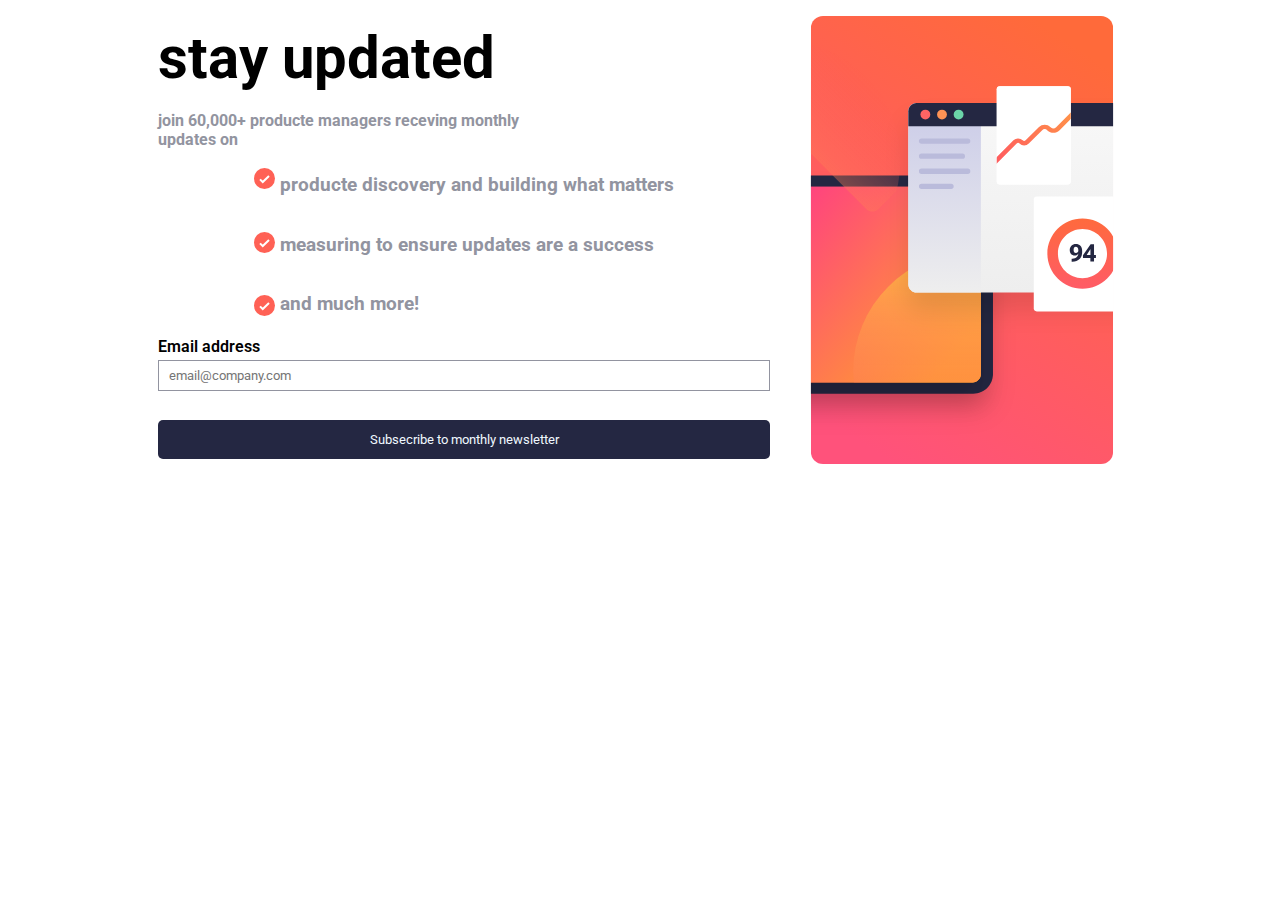
<file: index.html>
<!DOCTYPE html>
<html lang="en">
<head>
    <meta charset="UTF-8">
    <meta name="viewport" content="width=device-width, initial-scale=1.0">
    <link rel="stylesheet" href="style.css">
    <link rel="shortcut icon" href="favicon-32x32.png" type="image/x-icon">
    <script src="script.js" defer></script>
    <title>E-mail submation !!</title>
</head>
<body>
    <div class="position">
        <div class="left">
            <div class="welcome">
                <h1>
                    stay updated
                </h1>
            </div>
            <div class="text">
                <h4>
                    join 60,000+ producte managers receving monthly
                    <br>
                    updates on
                </h4>
            </div>
            <div class="check">
                <div class="aline">
                    <div class="left-1">
                        <h3><svg xmlns="http://www.w3.org/2000/svg" width="21" height="21" viewBox="0 0 21 21"><g fill="none"><circle cx="10.5" cy="10.5" r="10.5" fill="#FF6155"/><path stroke="#FFF" stroke-width="2" d="M6 11.381 8.735 14 15 8"/></g></svg></h3>
                        <br>
                        <h3><svg xmlns="http://www.w3.org/2000/svg" width="21" height="21" viewBox="0 0 21 21"><g fill="none"><circle cx="10.5" cy="10.5" r="10.5" fill="#FF6155"/><path stroke="#FFF" stroke-width="2" d="M6 11.381 8.735 14 15 8"/></g></svg></h3>
                        <br>
                        <h3><svg xmlns="http://www.w3.org/2000/svg" width="21" height="21" viewBox="0 0 21 21"><g fill="none"><circle cx="10.5" cy="10.5" r="10.5" fill="#FF6155"/><path stroke="#FFF" stroke-width="2" d="M6 11.381 8.735 14 15 8"/></g></svg></h3>
                    </div>
                    <div class="right-1">
                        <h3>producte discovery and building what matters </h3>
                        <br>
                        <h3>measuring to ensure updates are a success</h3>
                        <br>
                        <h3>and much more!</h3>
                    </div>
                </div>
            </div>
            <form action="/" method="get" id="love">
                <div class="email">
                    <label for="email">Email address</label>
                    <br>
                    <div id="error" class="masseges"></div>
                    <input type="text" name="email" placeholder="email@company.com" id="email" class="love" >
                </div>
                <div class="monthly" >
                    <!-- <div class="submation" onclick="sub()">
                        <h3 >Subsecribe to monthly newsletter</h3>
                    </div> -->
                    <!-- <input type="submit" value="Subsecribe to monthly newsletter" class="submation"> -->
                    <button type="submit" class="submation">Subsecribe to monthly newsletter</button>
                </div>
            </form>
           
        </div>
        <div class="right">
            <svg xmlns="http://www.w3.org/2000/svg" xmlns:xlink="http://www.w3.org/1999/xlink" width="400" height="593" viewBox="0 0 400 593"><defs><linearGradient id="b" x1="72.75%" x2="27.25%" y1="0%" y2="100%"><stop offset="0%" stop-color="#FF6A3A"/><stop offset="100%" stop-color="#FF527B"/></linearGradient><linearGradient id="h" x1="22.319%" x2="99.127%" y1="28.497%" y2="70.858%"><stop offset="0%" stop-color="#FF3E83"/><stop offset="100%" stop-color="#FF9F2E"/></linearGradient><linearGradient id="k" x1="50%" x2="50%" y1="0%" y2="100%"><stop offset="0%" stop-color="#FFB443"/><stop offset="100%" stop-color="#FF5B64" stop-opacity="0"/></linearGradient><linearGradient id="o" x1="50%" x2="50%" y1="0%" y2="100%"><stop offset="0%" stop-color="#F8F8F8"/><stop offset="100%" stop-color="#EEE"/></linearGradient><linearGradient id="p" x1="50%" x2="50%" y1="0%" y2="100%"><stop offset="0%" stop-color="#CACBE8"/><stop offset="100%" stop-color="#EEE"/><stop offset="100%" stop-color="#CACBE8"/></linearGradient><linearGradient id="r" x1="97.791%" x2="7.729%" y1="26.944%" y2="71.879%"><stop offset="0%" stop-color="#FF9049"/><stop offset="100%" stop-color="#FF5E5E"/></linearGradient><linearGradient id="t" x1="50%" x2="50%" y1="0%" y2="100%"><stop offset="0%" stop-color="#FF6A3D"/><stop offset="100%" stop-color="#FF5B66"/></linearGradient><path id="e" d="M0 26C0 11.64 11.64 0 26 0h381c14.36 0 26 11.64 26 26v237c0 14.36-11.64 26-26 26H26c-14.36 0-26-11.64-26-26V26Z"/><path id="g" d="M0 11C0 4.925 4.925 0 11 0h379c6.075 0 11 4.925 11 11v237c0 6.075-4.925 11-11 11H11c-6.075 0-11-4.925-11-11V11Z"/><path id="i" d="M0 11C0 4.925 4.925 0 11 0h379c6.075 0 11 4.925 11 11v237c0 6.075-4.925 11-11 11H11c-6.075 0-11-4.925-11-11V11Z"/><path id="n" d="M0 11C0 4.925 4.925 0 11 0h411c6.075 0 11 4.925 11 11v229c0 6.075-4.925 11-11 11H11c-6.075 0-11-4.925-11-11V11Z"/><path id="q" d="M0 4a4 4 0 0 1 4-4h90a4 4 0 0 1 4 4v122a4 4 0 0 1-4 4H4a4 4 0 0 1-4-4V4Z"/><filter id="d" width="127.7%" height="141.5%" x="-13.9%" y="-12.5%" filterUnits="objectBoundingBox"><feOffset dy="24" in="SourceAlpha" result="shadowOffsetOuter1"/><feGaussianBlur in="shadowOffsetOuter1" result="shadowBlurOuter1" stdDeviation="16"/><feColorMatrix in="shadowBlurOuter1" values="0 0 0 0 0 0 0 0 0 0 0 0 0 0 0 0 0 0 0.100000001 0"/></filter><filter id="f" width="129.9%" height="146.3%" x="-15%" y="-13.9%" filterUnits="objectBoundingBox"><feOffset dy="24" in="SourceAlpha" result="shadowOffsetOuter1"/><feGaussianBlur in="shadowOffsetOuter1" result="shadowBlurOuter1" stdDeviation="16"/><feColorMatrix in="shadowBlurOuter1" values="0 0 0 0 0 0 0 0 0 0 0 0 0 0 0 0 0 0 0.100000001 0"/></filter><filter id="j" width="129.9%" height="146.3%" x="-15%" y="-13.9%" filterUnits="objectBoundingBox"><feOffset dy="24" in="SourceAlpha" result="shadowOffsetOuter1"/><feGaussianBlur in="shadowOffsetOuter1" result="shadowBlurOuter1" stdDeviation="16"/><feColorMatrix in="shadowBlurOuter1" values="0 0 0 0 0 0 0 0 0 0 0 0 0 0 0 0 0 0 0.100000001 0"/></filter><filter id="m" width="127.7%" height="147.8%" x="-13.9%" y="-14.3%" filterUnits="objectBoundingBox"><feOffset dy="24" in="SourceAlpha" result="shadowOffsetOuter1"/><feGaussianBlur in="shadowOffsetOuter1" result="shadowBlurOuter1" stdDeviation="16"/><feColorMatrix in="shadowBlurOuter1" values="0 0 0 0 0 0 0 0 0 0 0 0 0 0 0 0 0 0 0.100000001 0"/></filter><rect id="a" width="400" height="593" x="0" y="0" rx="16"/></defs><g fill="none" fill-rule="evenodd"><mask id="c" fill="#fff"><use xlink:href="#a"/></mask><rect width="400" height="593" rx="16"/><path fill="url(#b)" fill-rule="nonzero" d="M0 0h400v593H0z" mask="url(#c)"/><g mask="url(#c)"><g fill-rule="nonzero" transform="translate(-192 211)"><use xlink:href="#e" fill="#000" filter="url(#d)"/><use xlink:href="#e" fill="#242742"/></g><g transform="translate(-176 226)"><g fill-rule="nonzero"><use xlink:href="#g" fill="#000" filter="url(#f)"/><use xlink:href="#g" fill="url(#h)"/></g><mask id="l" fill="#fff"><use xlink:href="#i"/></mask><g fill-rule="nonzero"><use xlink:href="#i" fill="#000" filter="url(#j)"/><use xlink:href="#i" fill="url(#h)"/></g><circle cx="390" cy="244" r="158" fill="url(#k)" fill-rule="nonzero" mask="url(#l)"/><circle cx="136.446" cy="-34.554" r="158" fill="url(#k)" fill-rule="nonzero" mask="url(#l)" transform="rotate(-135 136.446 -34.554)"/></g><g fill-rule="nonzero" transform="translate(129 115)"><use xlink:href="#n" fill="#000" filter="url(#m)"/><use xlink:href="#n" fill="url(#o)"/><path fill="url(#p)" d="M0 11C0 4.925 4.925 0 11 0h85v251H11c-6.075 0-11-4.925-11-11V11Z"/><path fill="#BABBDB" d="M14 50.5a3.5 3.5 0 0 1 3.5-3.5h61a3.5 3.5 0 0 1 0 7h-61a3.5 3.5 0 0 1-3.5-3.5Zm0 20a3.5 3.5 0 0 1 3.5-3.5h54a3.5 3.5 0 0 1 0 7h-54a3.5 3.5 0 0 1-3.5-3.5Zm0 20a3.5 3.5 0 0 1 3.5-3.5h61a3.5 3.5 0 0 1 0 7h-61a3.5 3.5 0 0 1-3.5-3.5Zm0 20a3.5 3.5 0 0 1 3.5-3.5h39a3.5 3.5 0 1 1 0 7h-39a3.5 3.5 0 0 1-3.5-3.5Z"/><path fill="#242742" d="M0 11C0 4.925 4.925 0 11 0h411c6.075 0 11 4.925 11 11v20H0V11Z"/><g transform="translate(16 9)"><circle cx="6.5" cy="6.5" r="6.5" fill="#FF6464"/><circle cx="28.5" cy="6.5" r="6.5" fill="#FF9255"/><circle cx="50.5" cy="6.5" r="6.5" fill="#6BD4A8"/></g></g><g transform="translate(246 93)"><path fill="#FFF" fill-rule="nonzero" d="M0 4a4 4 0 0 1 4-4h90a4 4 0 0 1 4 4v122a4 4 0 0 1-4 4H4a4 4 0 0 1-4-4V4Z"/><mask id="s" fill="#fff"><use xlink:href="#q"/></mask><use xlink:href="#q" fill="#FFF" fill-rule="nonzero"/><path fill="url(#r)" fill-rule="nonzero" d="M108.12 28.878a3 3 0 0 1 .002 4.243L82.847 58.41c-4.348 4.351-11.4 4.351-15.749 0a5.132 5.132 0 0 0-7.26 0L42.406 75.853a8.668 8.668 0 0 1-12.262 0 2.668 2.668 0 0 0-3.774 0l-32.248 32.268a3 3 0 1 1-4.244-4.242l32.248-32.267a8.668 8.668 0 0 1 12.262 0 2.668 2.668 0 0 0 3.774 0L55.594 54.17c4.348-4.35 11.4-4.35 15.748 0a5.132 5.132 0 0 0 7.26 0l25.276-25.29a3 3 0 0 1 4.243-.002Z" mask="url(#s)"/><path fill="#FFF" fill-rule="nonzero" d="M49 150a4 4 0 0 1 4-4h120a4 4 0 0 1 4 4v144a4 4 0 0 1-4 4H53a4 4 0 0 1-4-4V150Z"/><path fill="url(#t)" d="M46.5 79C64.45 79 79 64.45 79 46.5S64.45 14 46.5 14 14 28.55 14 46.5 28.55 79 46.5 79Zm0 14C72.181 93 93 72.181 93 46.5S72.181 0 46.5 0 0 20.819 0 46.5 20.819 93 46.5 93Z" transform="translate(67 175)"/><path fill="#242742" fill-rule="nonzero" d="M96.61 216.72c0 2.27.589 4.067 1.766 5.39 1.177 1.313 2.78 1.969 4.812 1.969 1.886 0 3.36-.672 4.422-2.016 1.073-1.344 1.61-3.02 1.61-5.031h-1.172c0 1.146-.318 2.057-.954 2.734-.635.677-1.427 1.016-2.375 1.016-1.01 0-1.76-.339-2.25-1.016-.49-.687-.734-1.692-.734-3.015 0-1.51.245-2.594.734-3.25.5-.667 1.24-1 2.22-1 1.051 0 1.869.432 2.452 1.297.584.864.875 2.411.875 4.64l.14.625c0 3.302-.723 5.646-2.171 7.031-1.448 1.386-3.495 2.073-6.14 2.063h-.704v3.969h.813c4.25-.042 7.495-1.193 9.734-3.453 2.25-2.271 3.375-5.329 3.375-9.172v-.813c0-3.458-.776-5.958-2.328-7.5-1.552-1.552-3.557-2.328-6.016-2.328-2.468 0-4.437.714-5.906 2.14-1.469 1.428-2.203 3.334-2.203 5.72ZM123.923 232h4.828v-22.75h-4.516l-10.11 14.563v3.438h17.141v-3.891h-4.937l-.813.078h-6.5l4.828-7.562h.157v9.593l-.079.547v5.985Z"/></g></g></g></svg>
        </div>
    </div>
    
</body>
</html>
</file>
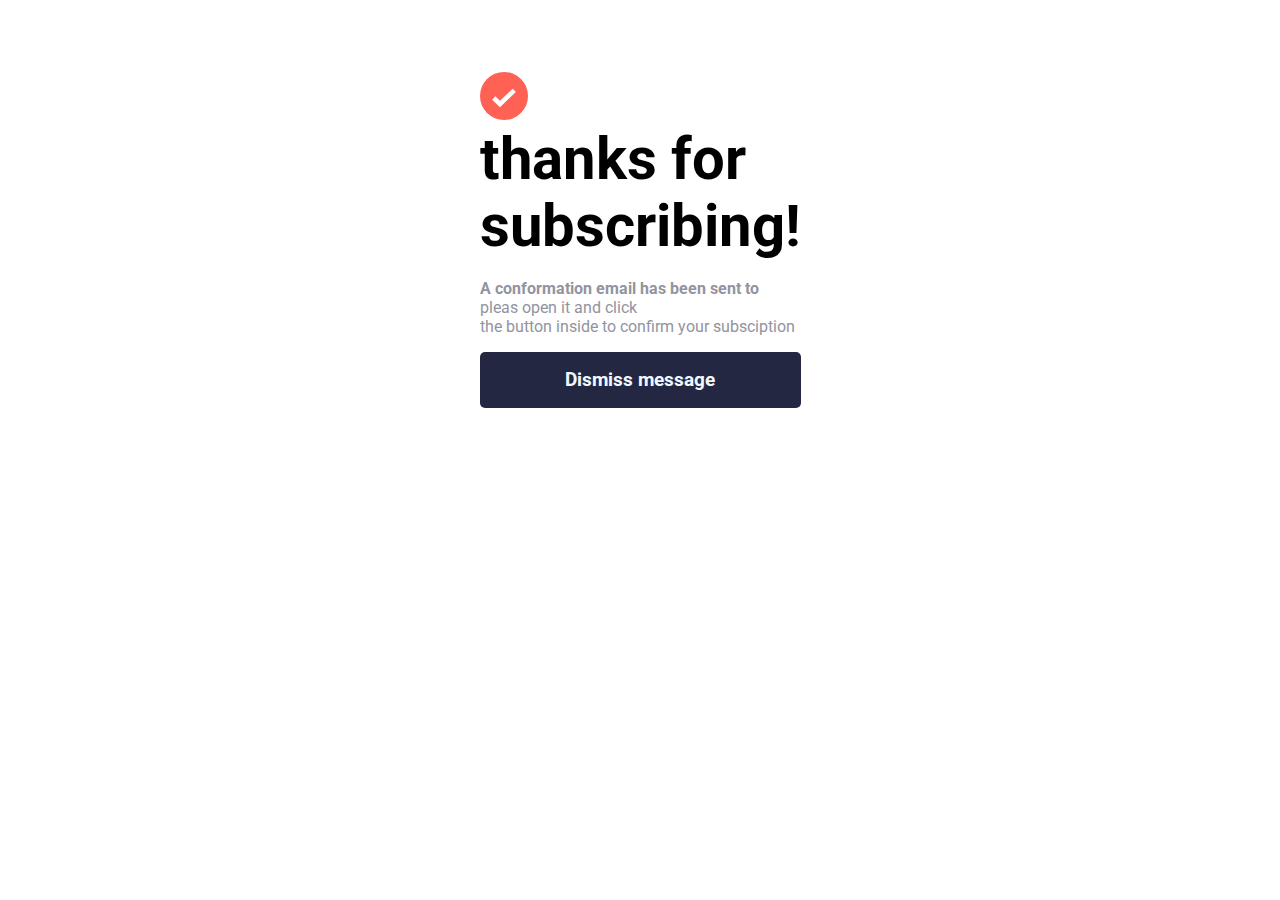
<file: success.html>
<!DOCTYPE html>
<html lang="en">
<head>
    <meta charset="UTF-8">
    <meta name="viewport" content="width=device-width, initial-scale=1.0">
    <title>thank you</title>
    <link rel="stylesheet" href="style.css">
    <script src="script.js" defer></script>
</head>
<body>
    <div class="thank">
       <h2 class="size"> <svg  xmlns="http://www.w3.org/2000/svg" width="21" height="21" viewBox="0 0 21 21"><g fill="none"><circle cx="10.5" cy="10.5" r="10.5" fill="#FF6155"/><path stroke="#FFF" stroke-width="2" d="M6 11.381 8.735 14 15 8"/></g></svg></h1>

        <div class="welcome">
            <h1>thanks for <br> subscribing!</h1>
        </div>
        
        <div class="text">
            <h4 class="right-1">
                A conformation email has been sent to <br>
                <h4 id="text"></h4>pleas open it and click <br>
                the button inside to confirm your subsciption 
            </h4>
        </div>
        <div class="monthly">
            <h3 class="submation" onclick="close()">Dismiss message</h3>
        </div>
    </div>
</body>
</html>
</file>
<file: style.css>
@import url('https://fonts.googleapis.com/css2?family=Roboto:ital,wght@0,100;0,300;0,400;0,500;0,700;0,900;1,100;1,300;1,400;1,500;1,700;1,900&display=swap');
*{
    padding: 0;
    margin: 0;
    font-family: "Roboto",sans-serif;
}
body{
    display: flex;
    justify-content: center;
}
:root{
    --text123-color: hsl(231, 7%, 60%);
    --bgsub:  hsl(234, 29%, 20%);
    --hoversub: hsl(4, 100%, 67%);
}
.position{
    display: flex;
    justify-content: center;
    align-items: center;
    margin-top: 1em;
}
.position .left{
    margin-right: 2em;
}
.welcome{
font-size: larger;
margin-bottom: 1em;
}
.welcome h1{
    font-size: 3em;
}
.aline{
    display: flex;
    align-items: center;
    color: var(--text123-color);
}
.left-1 h3{
    margin-top: 1em;
}
.right-1 h3{
    margin-top: 1em;
    margin-left: 5px;
}
.check{
    margin-bottom: 1em;
}
.monthly{
    display:flex;
    justify-content: center;
    margin-top: 1em;
    border: none;
    width: 100%;
    background: var(--bgsub);
    border-radius: 5px;
    
}
.submation{
    display: flex;
    justify-content: center;   
    color: aliceblue;
    background: none;
    padding-right: 5px;
    padding-left: 5px;
    padding-top: 0.9em;
    padding-bottom: 0.9em;
    border: none;
    border-radius: 5px;
}
.love{
    margin-bottom: 1em;
    /* margin-left: 5em; */
    margin-top: 0.3em;
    padding-top: 0.5em;
    padding-bottom: 0.5em;
    padding-left:10px;
    width: 600px;
    border: 1px solid var(--text123-color);
    color: var(--text123-color);
    font-style: 19px;
    outline: none;
}

label{
    font-size: 1em;
    font-weight: 600;
}
.right svg{
    height: 28em;
    width: 20em;
}
.monthly:hover{
    background: var(--hoversub);
    cursor: pointer;
    width: 100%;
    display: flex;
    justify-content: center;
    box-shadow: 10px 5px 5px red;
}
.text{
    color: var(--text123-color);
}
.size{
    margin-top: 3em;
}
.size svg{
    height: 2em;
    width: 2em;
}
.aline{
    display: flex;
    justify-content: center;
}
.bt2{
    
}
</file>
